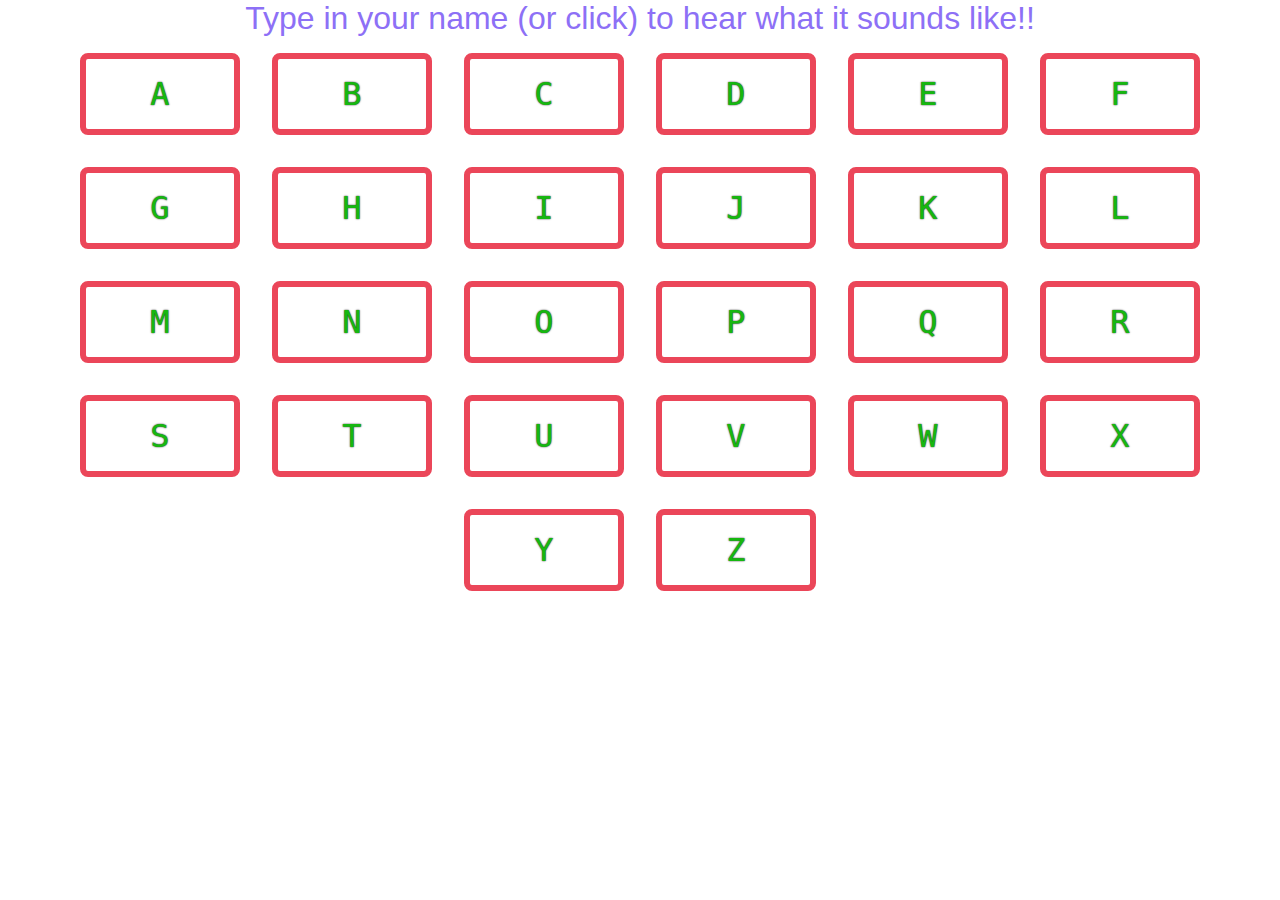
<file: index.html>
<!DOCTYPE html>
<html lang="en">
	<head>
		<meta charset="UTF-8" />
		<title>JS Drum Kit</title>
		<link rel="stylesheet" href="style.css" />
		<link rel="icon" href="https://fav.farm/🔥" />
	</head>
	<body>
        <div class="main">Type in your name (or click) to hear what it sounds like!! </div>
		<div class="keys">
			<div data-key="65" class="key">
				<kbd>A</kbd>
				<span class="sound"></span>
			</div>
            <div data-key="66" class="key">
				<kbd>B</kbd>
				<span class="sound"></span>
			</div>
            <div data-key="67" class="key">
				<kbd>C</kbd>
				<span class="sound"></span>
			</div>
            <div data-key="68" class="key">
				<kbd>D</kbd>
				<span class="sound"></span>
			</div>
            <div data-key="69" class="key">
				<kbd>E</kbd>
				<span class="sound"></span>
			</div>
            <div data-key="70" class="key">
				<kbd>F</kbd>
				<span class="sound"></span>
			</div>
            <div data-key="71" class="key">
				<kbd>G</kbd>
				<span class="sound"></span>
			</div>
            <div data-key="72" class="key">
				<kbd>H</kbd>
				<span class="sound"></span>
			</div>
            <div data-key="73" class="key">
				<kbd>I</kbd>
				<span class="sound"></span>
			</div>
            <div data-key="74" class="key">
				<kbd>J</kbd>
				<span class="sound"></span>
			</div>
            <div data-key="75" class="key">
				<kbd>K</kbd>
				<span class="sound"></span>
			</div>
            <div data-key="76" class="key">
				<kbd>L</kbd>
				<span class="sound"></span>
			</div>
            <div data-key="77" class="key">
				<kbd>M</kbd>
				<span class="sound"></span>
			</div>
            <div data-key="78" class="key">
				<kbd>N</kbd>
				<span class="sound"></span>
			</div>
            <div data-key="79" class="key">
				<kbd>O</kbd>
				<span class="sound"></span>
			</div>
            <div data-key="80" class="key">
				<kbd>P</kbd>
				<span class="sound"></span>
			</div>
            <div data-key="81" class="key">
				<kbd>Q</kbd>
				<span class="sound"></span>
			</div>
            <div data-key="82" class="key">
				<kbd>R</kbd>
				<span class="sound"></span>
			</div>
            <div data-key="83" class="key">
				<kbd>S</kbd>
				<span class="sound"></span>
			</div>
            <div data-key="84" class="key">
				<kbd>T</kbd>
				<span class="sound"></span>
			</div>
            <div data-key="85" class="key">
				<kbd>U</kbd>
				<span class="sound"></span>
			</div>
            <div data-key="86" class="key">
				<kbd>V</kbd>
				<span class="sound"></span>
			</div>
            <div data-key="87" class="key">
				<kbd>W</kbd>
				<span class="sound"></span>
			</div>
            <div data-key="88" class="key">
				<kbd>X</kbd>
				<span class="sound"></span>
			</div>
            <div data-key="89" class="key">
				<kbd>Y</kbd>
				<span class="sound"></span>
			</div>
            <div data-key="90" class="key">
				<kbd>Z</kbd>
				<span class="sound"></span>
			</div>
		</div>

		<audio data-key="65" src="sounds/boom.wav"></audio>
        <audio data-key="66" src="sounds/clap-808.wav"></audio>
        <audio data-key="67" src="sounds/clap.wav"></audio>
        <audio data-key="68" src="sounds/crash-808.wav"></audio>
        <audio data-key="69" src="sounds/hihat-electro.wav"></audio>
        <audio data-key="70" src="sounds/hihat.wav"></audio>
        <audio data-key="71" src="sounds/kick-808.wav"></audio>
        <audio data-key="72" src="sounds/kick-big.wav"></audio>
        <audio data-key="73" src="sounds/kick.wav"></audio>
        <audio data-key="74" src="sounds/openhat-808.wav"></audio>
        <audio data-key="75" src="sounds/openhat.wav"></audio>
        <audio data-key="76" src="sounds/perc-808.wav"></audio>
        <audio data-key="77" src="sounds/perc-chirpy.wav"></audio>
        <audio data-key="78" src="sounds/ride.wav"></audio>
        <audio data-key="79" src="sounds/shaker-analog.wav"></audio>
        <audio data-key="80" src="sounds/snare-808.wav"></audio>
        <audio data-key="81" src="sounds/snare-analog.wav"></audio>
        <audio data-key="82" src="sounds/snare-electro.wav"></audio>
        <audio data-key="83" src="sounds/tink.wav"></audio>
        <audio data-key="84" src="sounds/tom-808.wav"></audio>
        <audio data-key="85" src="sounds/tom-analog.wav"></audio>
        <audio data-key="86" src="sounds/tom.wav"></audio>
        <audio data-key="87" src="sounds/tink.wav"></audio>
        <audio data-key="88" src="sounds/ride.wav"></audio>
        <audio data-key="89" src="sounds/clap.wav"></audio>
        <audio data-key="90" src="sounds/boom.wav"></audio>
		

		<script>
			function removeTransition(e) {
				if (e.propertyName !== 'transform') return;
				e.target.classList.remove('playing');
			}

			function playSound(e) {
				const audio = document.querySelector(
					`audio[data-key="${e.keyCode}"]`
				);
				const key = document.querySelector(
					`div[data-key="${e.keyCode}"]`
				);
				if (!audio) return;

				key.classList.add('playing');
				//this will rewind the audio to the beginning
				audio.currentTime = 0;
				audio.play();
			}

			const keys = Array.from(document.querySelectorAll('.key'));
			keys.forEach((key) =>
				//when transition ends, run removeTransition function
				key.addEventListener('transitionend', removeTransition)
			);
			window.addEventListener('keydown', playSound);

			//code for click functionality
			const items = document.querySelectorAll('.key');
			function clickTrigger() {
				let key = this.dataset.key;
				const audio = document.querySelector(
					`audio[data-key="${key}"]`
				);
				const item = this;
				item.classList.add('playing');
				audio.currentTime = 0;
				audio.play();
			}

			function unclickTrigger() {
				this.classList.remove('playing');
			}
			items.forEach((item) =>
				item.addEventListener('mousedown', clickTrigger)
			);
			items.forEach((item) =>
				item.addEventListener('mouseup', unclickTrigger)
			);
		</script>
	</body>
</html>

<!-- Resources -->
<!-- https://sushmithavootukuri.medium.com/difference-between-window-document-and-screen-in-javascript-757a65b25e9a#:~:text=Window%20Vs%20Document,as%20shown%20in%20Figure%201.&text=The%20window%20object%20represents%20a,document%20loaded%20in%20that%20window. -->
</file>
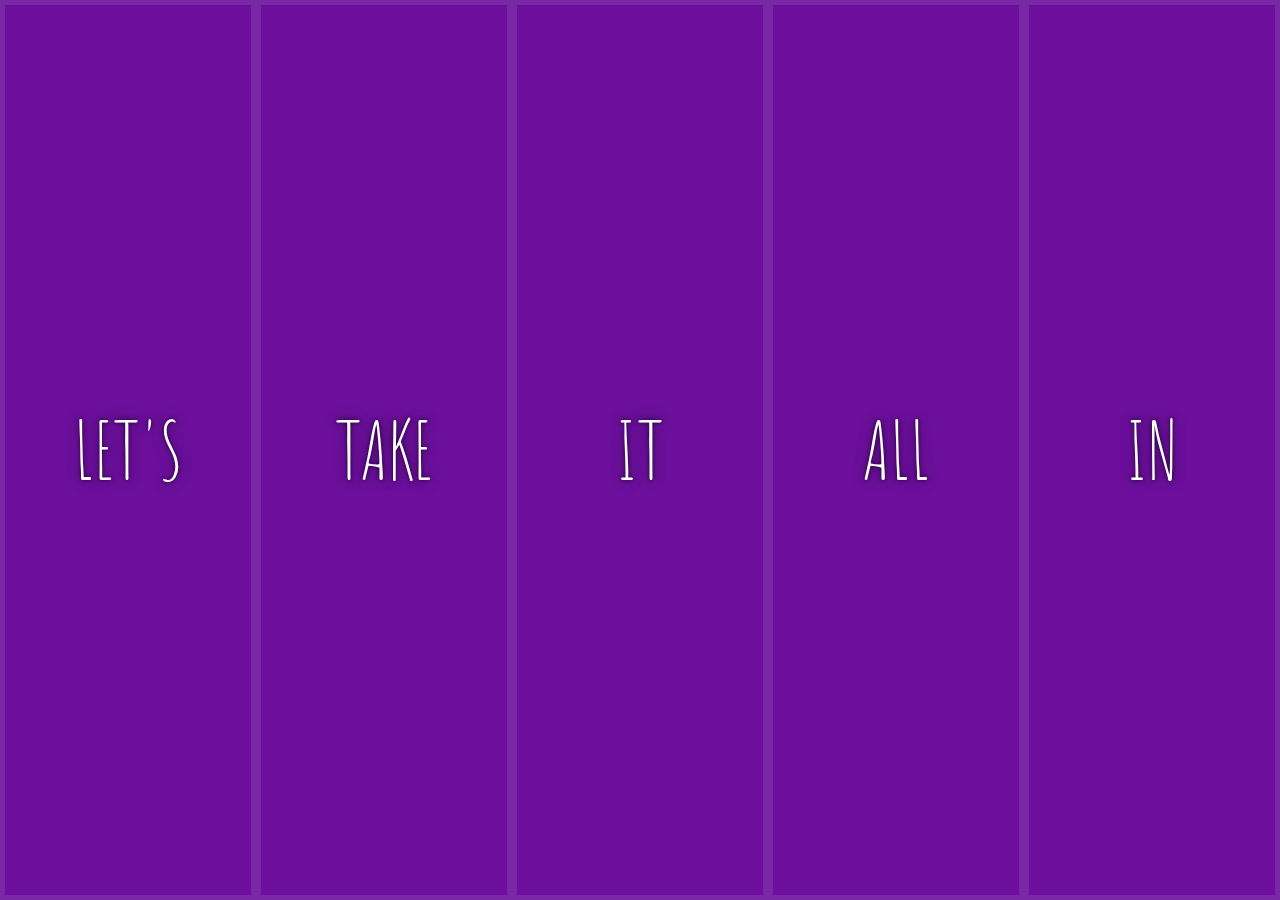
<file: flex image galary/index.html>
<!DOCTYPE html>
<html lang="en">
	<head>
		<meta charset="UTF-8" />
		<title>Image Gallery</title>
		<link
			href="https://fonts.googleapis.com/css?family=Amatic+SC"
			rel="stylesheet"
			type="text/css"
		/>
		<link rel="icon" href="https://fav.farm/🔥" />
	</head>
	<body>
		<style>
			html {
				box-sizing: border-box;
				background: #ffc600;
				font-family: 'helvetica neue';
				font-size: 20px;
				font-weight: 200;
			}

			body {
				margin: 0;
			}

			*,
			*:before,
			*:after {
				box-sizing: inherit;
			}

			.panels {
				min-height: 100vh;
				overflow: hidden;
				/*to make the panels side by side*/
				display: flex;
			}

			.panel {
				background: #6b0f9c;
				box-shadow: inset 0 0 0 5px rgba(255, 255, 255, 0.1);
				color: white;
				text-align: center;
				align-items: center;
				/* Safari transitionend event.propertyName === flex */
				/* Chrome + FF transitionend event.propertyName === flex-grow */
				transition: font-size 0.7s cubic-bezier(0.61, -0.19, 0.7, -0.11),
					flex 0.7s cubic-bezier(0.61, -0.19, 0.7, -0.11),
					background 0.2s;
				font-size: 20px;
				background-size: cover;
				background-position: center;
				/*we want each panel to evenly distribute the space*/
				flex: 1;
				justify-content: center;
				align-items: center;
				display: flex;
				flex-direction: column;
			}


            .panel1 {
				background-image: url(https://source.unsplash.com/gYl-UtwNg_I/1500x1500);
			}
			.panel2 {
				background-image: url(https://source.unsplash.com/rFKUFzjPYiQ/1500x1500);
			}
			.panel3 {
				background-image: url(https://images.unsplash.com/photo-1465188162913-8fb5709d6d57?ixlib=rb-0.3.5&q=80&fm=jpg&crop=faces&cs=tinysrgb&w=1500&h=1500&fit=crop&s=967e8a713a4e395260793fc8c802901d);
			}
			.panel4 {
				background-image: url(https://source.unsplash.com/ITjiVXcwVng/1500x1500);
			}
			.panel5 {
				background-image: url(https://source.unsplash.com/3MNzGlQM7qs/1500x1500);
			}

			/* Flex Children-> each panel has 3 children-> <p> elements */
			.panel > * {
				margin: 0;
				width: 100%;
				transition: transform 0.5s;
				flex: 1 0 auto;
				display: flex;
				justify-content: center;
				align-items: center;
			}

			.panel > *:first-child {
				/*moves the first child of all panels by 100% in upward direction*/
				transform: translateY(-100%);
			}

			.panel > *:last-child {
				transform: translateY(100%);
			}

			/*now when user clicks on a panel, we want the first and last child (both are p elements) to drop from above
            ans below*/
			.panel.open-active > *:first-child {
				transform: translateY(0%);
			}

			.panel.open-active > *:last-child {
				transform: translateY(0%);
			}

			.panel p {
				text-transform: uppercase;
				font-family: 'Amatic SC', cursive;
				text-shadow: 0 0 4px rgba(0, 0, 0, 0.72),
					0 0 14px rgba(0, 0, 0, 0.45);
				font-size: 2em;
			}

			.panel p:nth-child(2) {
				font-size: 4em;
			}

			.panel.open {
				font-size: 40px;
				/*this means we are giving this panel 5 times the space as the rest of the panels*/
				flex: 5;
			}
		</style>

		<div class="panels">
			<div class="panel panel1">
				<p>Hey</p>
				<p>Let's</p>
				<p>Dance</p>
			</div>
			<div class="panel panel2">
				<p>Give</p>
				<p>Take</p>
				<p>Receive</p>
			</div>
			<div class="panel panel3">
				<p>Experience</p>
				<p>It</p>
				<p>Today</p>
			</div>
			<div class="panel panel4">
				<p>Give</p>
				<p>All</p>
				<p>You can</p>
			</div>
			<div class="panel panel5">
				<p>Life</p>
				<p>In</p>
				<p>Motion</p>
			</div>
		</div>

		<script>
			const panels = document.querySelectorAll('.panel');

			function toggleOpen() {
                /*will add open class if not present, and remove it if already present*/
				this.classList.toggle('open');
			}

			function toggleActive(e) {
				console.log(e.propertyName);
				if (e.propertyName.includes('flex')) {
					this.classList.toggle('open-active');
				}
			}

			panels.forEach((panel) =>
				panel.addEventListener('click', toggleOpen)
			);
			panels.forEach((panel) =>
				panel.addEventListener('transitionend', toggleActive)
			);


            /*
            imp properties:
            transition
            listener-> transitionend
            flex children: .panel > *

            */
		</script>
	</body>
</html>
</file>
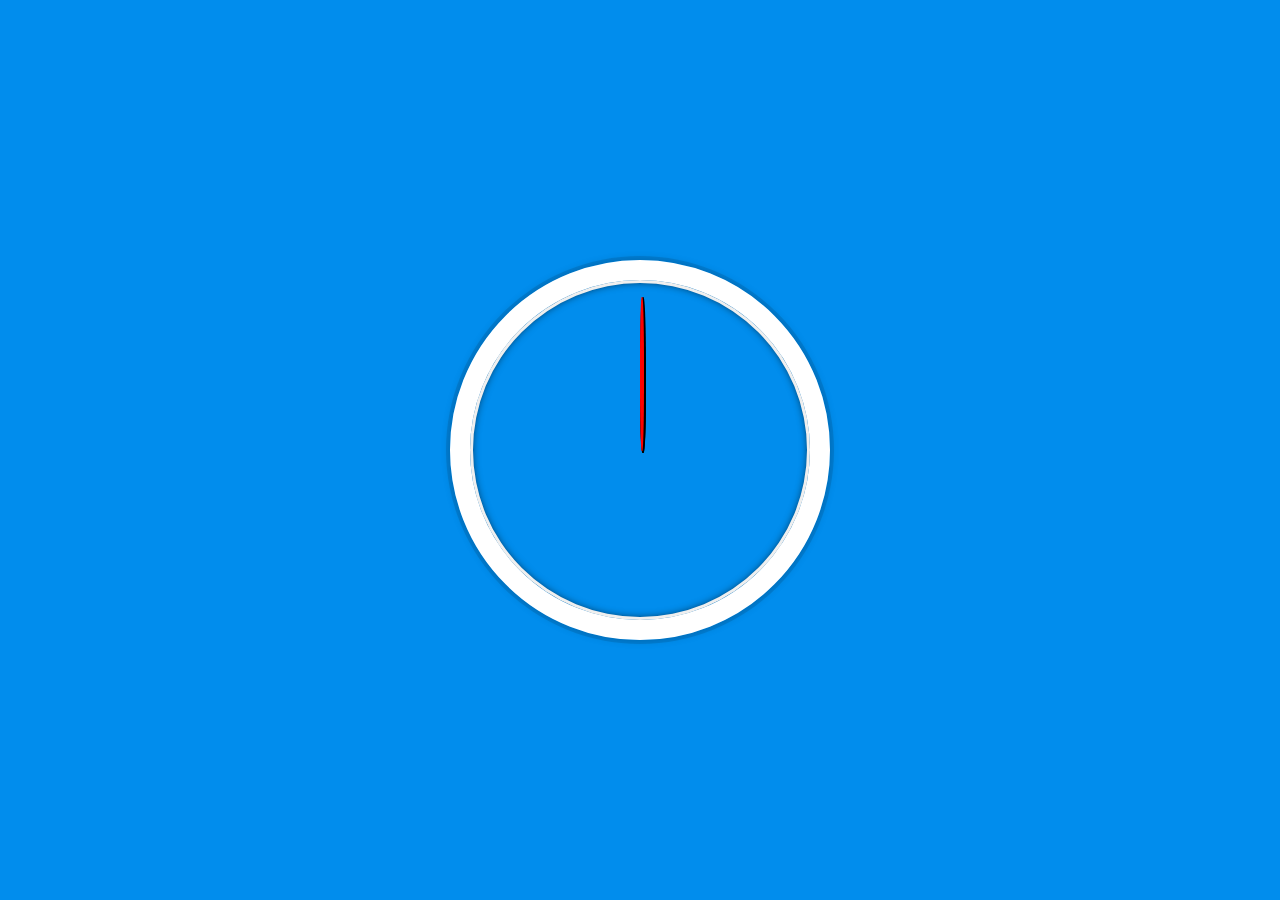
<file: JS clock/index.html>
<!DOCTYPE html>
<html lang="en">
	<head>
		<meta charset="UTF-8" />
		<title>JS Clock</title>
		<link rel="icon" href="https://fav.farm/🔥" />
	</head>
	<body>
		<div class="clock">
			<div class="clock-face">
				<div class="hand hour-hand"></div>
				<div class="hand min-hand"></div>
				<div class="hand second-hand"></div>
			</div>
		</div>

		<style>
			html {
				background: #018ded
					url(https://unsplash.it/1500/1000?image=881&blur=5);
				/*This fits the image in a way that covers the entire window with that image, while some parts of the image might go out of the window.*/
				background-size: cover;
				font-family: 'helvetica neue';
				text-align: center;
				font-size: 10px;
			}

			body {
				margin: 0;
				font-size: 2rem;
				display: flex;
				flex: 1;
				min-height: 100vh;
				align-items: center;
			}

			.clock {
				width: 30rem;
				height: 30rem;
				border: 20px solid white;
				border-radius: 50%;
				margin: 50px auto;
				position: relative;
				padding: 2rem;
				box-shadow: 0 0 0 4px rgba(0, 0, 0, 0.1),
					inset 0 0 0 3px #efefef, inset 0 0 10px black,
					0 0 10px rgba(0, 0, 0, 0.2);
			}

			.clock-face {
				position: relative;
				width: 100%;
				height: 100%;
				transform: translateY(
					-3px
				); /* account for the height of the clock hands */
			}

			.hand {
				position: absolute;
				left: 50%;
				bottom: 50%;
				height: 50%;
				transition: transform 0.05s cubic-bezier(0, 2, 0.5, 1);
				transform-origin: 50% 100%;
			}

			.hand::before {
				content: '';
				display: block;
				position: relative;
				bottom: 0;
				border-radius: 42.5%;
				border: 3px solid black;
				height: 100%;
			}

			.hour-hand {
				height: 37.5%;
			}

			.second-hand::before {
				border: 2px solid red;
			}

			.fast {
				transition: all 0s;
			}
		</style>

		<script>
			const secondHand = document.querySelector('.second-hand');
			const minsHand = document.querySelector('.min-hand');
			const hourHand = document.querySelector('.hour-hand');

			function setDate() {
				const now = new Date();

				const seconds = now.getSeconds();
				const secondsDegrees = (seconds / 60) * 360 + 90;
				secondHand.style.transform = `rotate(${secondsDegrees}deg)`;
				if (seconds === 0) secondHand.classList.add('fast');
				if (seconds === 1) secondHand.classList.remove('fast');

				const mins = now.getMinutes();
				const minsDegrees = (mins / 60) * 360 + (seconds / 60) * 6 + 90;
				minsHand.style.transform = `rotate(${minsDegrees}deg)`;
				if (mins === 0) minsHand.classList.add('fast');
				if (mins === 1) minsHand.classList.remove('fast');

				const hour = now.getHours();
				const hourDegrees = (hour / 12) * 360 + (mins / 60) * 30 + 90;
				hourHand.style.transform = `rotate(${hourDegrees}deg)`;
				if (hour === 0) hourHand.classList.add('fast');
				if (hour === 1) hourHand.classList.remove('fast');
			}
			//will call setDate function after every second
			setInterval(setDate, 1000);
		</script>
		<!-- 
            imp css properties-> transform, transition, 
         -->
	</body>
</html>
</file>
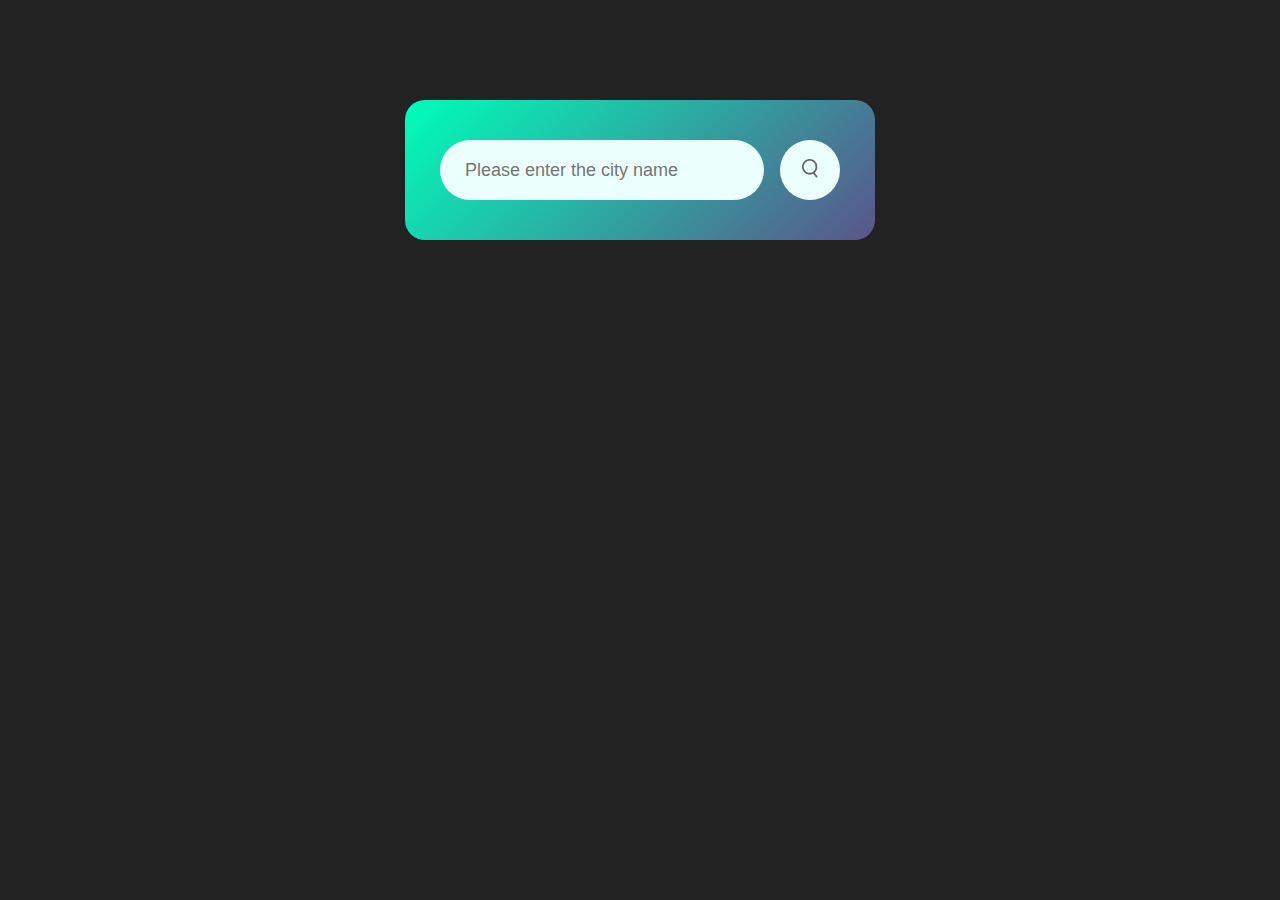
<file: Weather App/index.html>
<!DOCTYPE html>
<html lang="en">
    <head>
        <meta charset="UTF-8">
        <meta name="viewport" content="width=device-width, initial-scale=1.0">
        <link rel="stylesheet" href="./style.css">
        <title>Weather App</title>
    </head>

    <body>
        <div class="card">
            <div class="search">
                <input type="text" placeholder="Please enter the city name" spellcheck="false">
                <button><img src="./images/search.png" alt="Search button"></button>
            </div>
            <div class="error">
                <p>Invalid city name</p>
            </div>
            <div class="weather">
                <img src="./images/rain.png" class="weather-icon">
                <h1 class="temp">22°C</h1>
                <h2 class="city">Gwalior</h2>
                <div class="details">
                    <div class="col">
                        <img src="./images/humidity.png" alt="humidityDetail">
                        <div>
                            <p class="humidity">50%</p>
                            <p>Humidity</p>
                        </div>
                    </div>

                    <div class="col">
                        <img src="./images/wind.png" alt="windDetail">
                        <div>
                            <p class="wind">10 km/hr</p>
                            <p>Wind Speed</p>
                        </div>
                    </div>
                </div>
            </div>
        </div>

        <script>
            const API_KEY = "9287792eca8a175d194032f0902e4f28";
            const API_URL = "https://api.openweathermap.org/data/2.5/weather?units=metric&q=";
            const searchBox = document.querySelector('.search input');
            const searchBtn = document.querySelector('.search button');
            const weatherIcon = document.querySelector('.weather-icon');

            async function checkWeather(city){
                const response = await fetch(API_URL + city + `&appid=${API_KEY}`);

                //check if city name is valid or not
                if (response.status == 404){
                    document.querySelector('.error').style.display = 'block';
                    document.querySelector('.weather').style.display = 'none';
                    return;
                }

                const data = await response.json();
                console.log(data);

                //update the weather data according to api data
                document.querySelector('.city').innerHTML = data.name;
                document.querySelector('.temp').innerHTML = Math.round(data.main.temp) + "°C";
                document.querySelector('.humidity').innerHTML = data.main.humidity + "%";
                document.querySelector('.wind').innerHTML = data.wind.speed + " km/hr";

                //now update the weather image
                if (data.weather[0].main == "Clouds"){
                    weatherIcon.src = "images/clouds.png";
                }
                else if (data.weather[0].main == "Clear"){
                    weatherIcon.src = "images/clear.png";
                }
                else if (data.weather[0].main == "Rain"){
                    weatherIcon.src = "images/rain.png";
                }
                else if (data.weather[0].main == "Drizzle"){
                    weatherIcon.src = "images/drizzle.png";
                }
                else if (data.weather[0].main == "Mist"){
                    weatherIcon.src = "images/mist.png";
                }

                //now display all the data
                document.querySelector('.weather').style.display = 'block';
                document.querySelector('.error').style.display = 'none';
            }

            searchBtn.addEventListener('click', ()=>{
                checkWeather(searchBox.value);
            })
        </script>
    </body>
</html>
</file>
<file: style.css>
* {
	box-sizing: border-box;
}

body {
	background-image: url(http://pets-images.dev-apis.com/pets/wallpaperB.jpg);
	margin: 0;
	font-family: 'Segoe UI', Tahoma, Geneva, Verdana, sans-serif;
}

.main{
    display: flex;
    text-align: center;
    justify-content: center;
    font-size: xx-large;
    color: rgb(141, 112, 246);
}

.keys {
	display: flex;
    flex-wrap: wrap;
	min-height: 60vh;
	align-items: center;
	justify-content: center;
}

.key {
	border: 0.4rem solid rgb(235, 70, 89);
	border-radius: 0.5rem;
	margin: 1rem;
	font-size: 1.5rem;
	padding: 1rem 0.5rem;
	transition: all 0.07s ease;
	width: 10rem;
	text-align: center;
	color: white;
	background: rgba(0, 0, 0, 0);
	text-shadow: 0 0 0.1rem black;
}

.playing {
	transform: scale(1.1);
	border-color: #ffc600;
	box-shadow: 0 0 1rem #ffc600;
}

kbd {
	display: block;
	font-size: 2rem;
    color: rgb(22, 183, 16);
}

.sound {
	font-size: 1.2rem;
	text-transform: uppercase;
	letter-spacing: 0.1rem;
	color: #ffc600;
}
</file>
<file: Weather App/style.css>
*{
    margin: 0;
    padding: 0;
    font-family: 'Poppins', sans-serif;
    box-sizing: border-box;
}

body{
    background: #222;
}

.card{
    width: 90%;
    max-width: 470px;
    background: linear-gradient(135deg, #00feba, #5b548a);
    color: #fff;
    margin: 100px auto 0;
    border-radius: 20px;
    padding: 40px 35px;
    text-align: center;
}

.search{
    width: 100%;
    display: flex;
    align-items: center;
    justify-content: space-between;
}

.search input{
    border: 0;
    outline: 0;
    background: #ebfffc;
    color: #555;
    padding: 10px 25px;
    height: 60px;
    border-radius: 30px;
    flex: 1;
    margin-right: 16px;
    font-size: 18px;
}

.search button{
    border: 0;
    outline: 0;
    background: #ebfffc;
    border-radius: 50%;
    width: 60px;
    height: 60px;
    cursor: pointer;
}

.search button img{
    width: 16px;
}

.weather-icon{
    width: 170px;
    margin-top: 30px;
}

.weather h1{
    font-size: 80px;
    font-weight: 500;
}

.weather h2{
    font-size: 45px;
    font-weight: 400;
    margin-top: -10px;
}

.details{
    display: flex;
    align-items: center;
    justify-content: space-between;
    padding: 0 20px;
    margin-top: 50px;
}

.col{
    display: flex;
    align-items: center;
    text-align: left;
}

.col img{
    width: 40%;
    margin-right: 10px;
}

.humidity, .wind{
    font-size: 20px;
    margin-top: -6px;
}

.weather{
    display: none;
}

.error{
    text-align: left;
    margin-left: 10px;
    font-size: 14px;
    margin-top: 10px;
    display: none;
}
</file>
